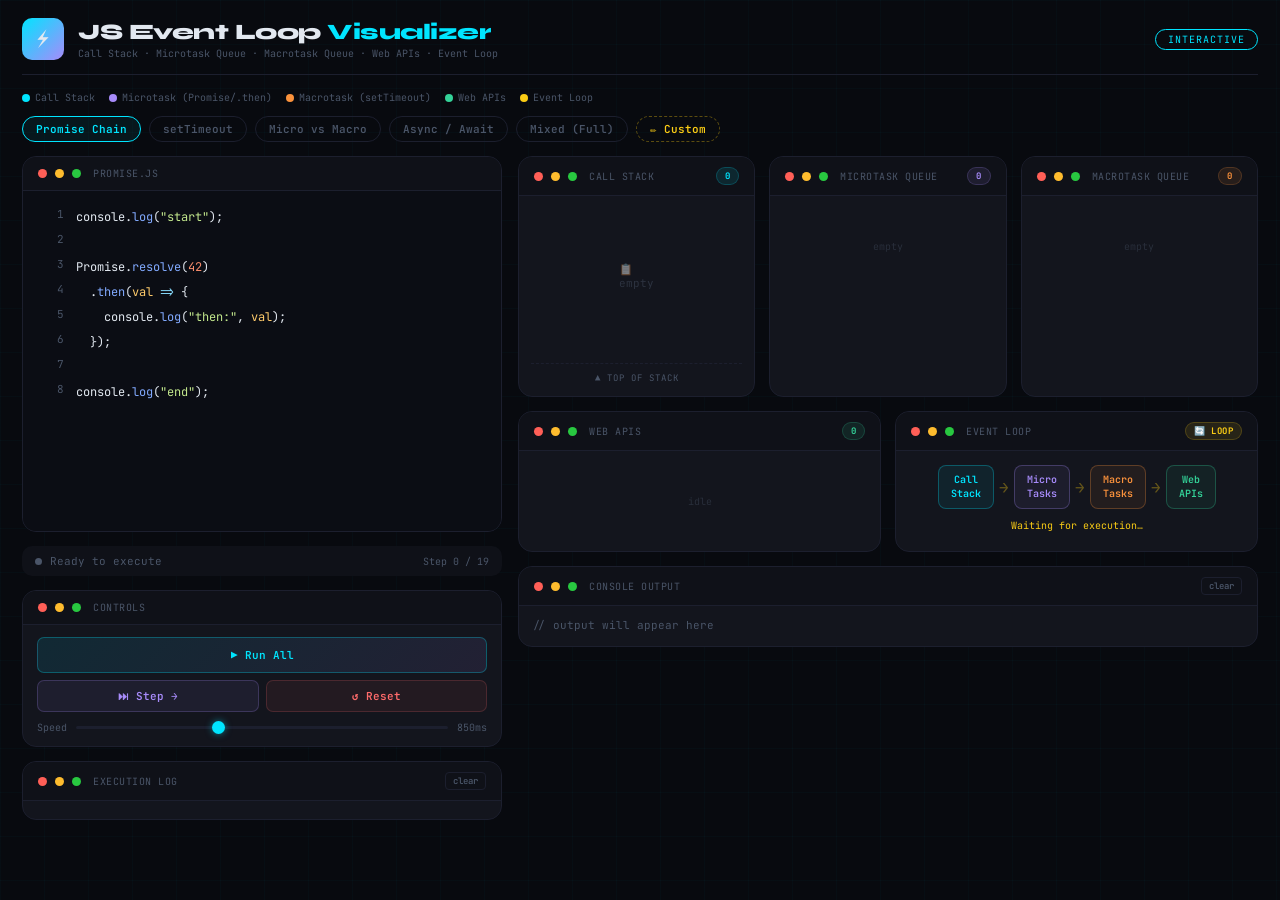
<file: index.html>
<!DOCTYPE html>
<html lang="en">

<head>
  <meta charset="UTF-8">
  <meta name="viewport" content="width=device-width, initial-scale=1.0">
  <title>JS Engine Visualizer</title>
  <link rel="stylesheet" href="style.css">
  <link rel="icon" type="image/png" href="favicon.png">
  <link
    href="https://fonts.googleapis.com/css2?family=JetBrains+Mono:wght@400;600;700&family=Syne:wght@700;800&display=swap"
    rel="stylesheet">
</head>

<body>
  <div class="page">

    <header>
      <div class="logo">⚡</div>
      <div>
        <h1>JS Event Loop <em>Visualizer</em></h1>
        <div style="font-size:10px;color:var(--muted);margin-top:2px;">Call Stack · Microtask Queue · Macrotask Queue ·
          Web APIs · Event Loop</div>
      </div>
      <div class="hbadge">Interactive</div>
    </header>

    <div class="legend">
      <div class="li">
        <div class="ld" style="background:var(--accent)"></div>Call Stack
      </div>
      <div class="li">
        <div class="ld" style="background:var(--micro)"></div>Microtask (Promise/.then)
      </div>
      <div class="li">
        <div class="ld" style="background:var(--macro)"></div>Macrotask (setTimeout)
      </div>
      <div class="li">
        <div class="ld" style="background:var(--webapi)"></div>Web APIs
      </div>
      <div class="li">
        <div class="ld" style="background:var(--loop)"></div>Event Loop
      </div>
    </div>

    <div class="presets" id="presets">
      <button class="pb on" data-key="promise">Promise Chain</button>
      <button class="pb" data-key="settimeout">setTimeout</button>
      <button class="pb" data-key="micromacro">Micro vs Macro</button>
      <button class="pb" data-key="asyncawait">Async / Await</button>
      <button class="pb" data-key="mixed">Mixed (Full)</button>
      <button class="pb custom-btn" data-key="custom">✏️ Custom</button>
    </div>

    <div class="grid">
      <!-- LEFT -->
      <div class="lcol">
        <!-- Preset code view -->
        <div class="panel" id="code-panel">
          <div class="ph">
            <div class="dot r"></div>
            <div class="dot y"></div>
            <div class="dot g"></div><span class="pt" id="fname">script.js</span>
          </div>
          <div class="code-scroll">
            <div id="codedisplay"></div>
          </div>
        </div>

        <!-- Custom editor (hidden by default) -->
        <div class="panel" id="custom-panel" style="display:none;">
          <div class="custom-header">
            <div class="dot r"></div>
            <div class="dot y"></div>
            <div class="dot g"></div>
            <span class="custom-header-title">✏️ Custom JavaScript Editor</span>
            <span style="margin-left:auto;font-size:9px;color:var(--muted);">custom.js</span>
          </div>
          <div class="editor-wrap">
            <textarea id="custom-editor" spellcheck="false" placeholder="// Write any JavaScript here and click Analyze!
// Supported: console.log, setTimeout, Promise, async/await

console.log('hello');
setTimeout(() => console.log('macro'), 0);
Promise.resolve().then(() => console.log('micro'));
console.log('world');"></textarea>
          </div>
          <div class="editor-hint">
            <div class="hint-tag">
              <div class="hint-dot" style="background:var(--accent)"></div>console.log → captured
            </div>
            <div class="hint-tag">
              <div class="hint-dot" style="background:var(--macro)"></div>setTimeout → macrotask
            </div>
            <div class="hint-tag">
              <div class="hint-dot" style="background:var(--micro)"></div>Promise.then → microtask
            </div>
            <div class="hint-tag">
              <div class="hint-dot" style="background:var(--micro)"></div>async/await → microtask
            </div>
          </div>
          <div id="error-banner"></div>
          <div class="custom-examples">
            <span style="font-size:10px;color:var(--muted);align-self:center;">Examples:</span>
            <div class="ex-chip" onclick="loadExample('simple')">Simple Sync</div>
            <div class="ex-chip" onclick="loadExample('promise_chain')">Promise Chain</div>
            <div class="ex-chip" onclick="loadExample('timeout_order')">Timeout Order</div>
            <div class="ex-chip" onclick="loadExample('async_fn')">Async Function</div>
            <div class="ex-chip" onclick="loadExample('nested_promise')">Nested Promises</div>
            <div class="ex-chip" onclick="loadExample('multi_timeout')">Multi Timeout</div>
          </div>
          <button class="btn-analyze" onclick="analyzeCustomCode()">⚡ Analyze & Visualize</button>
        </div>

        <div class="sbar">
          <div class="sdot" id="sdot"></div>
          <span class="stxt" id="stxt">Ready to execute</span>
          <span class="sc" id="sc">Step 0 / 0</span>
        </div>

        <div class="panel">
          <div class="ph">
            <div class="dot r"></div>
            <div class="dot y"></div>
            <div class="dot g"></div><span class="pt">Controls</span>
          </div>
          <div class="cp">
            <div class="cg">
              <button class="brun" id="btnrun" onclick="runAll()">▶ Run All</button>
              <button class="bstep" id="btnstep" onclick="stepFwd()">⏭ Step →</button>
              <button class="breset" onclick="resetAll()">↺ Reset</button>
            </div>
            <div class="spd">
              <span class="sl">Speed</span>
              <input type="range" id="speed" min="150" max="2000" value="850" step="50">
              <span class="sl" id="spv">850ms</span>
            </div>
          </div>
        </div>

        <div class="panel">
          <div class="ph">
            <div class="dot r"></div>
            <div class="dot y"></div>
            <div class="dot g"></div>
            <span class="pt">Execution Log</span>
            <button onclick="document.getElementById('logb').innerHTML=''"
              style="margin-left:auto;padding:2px 7px;font-size:9px;background:transparent;color:var(--muted);border:1px solid var(--border);border-radius:4px;cursor:pointer;">clear</button>
          </div>
          <div class="logb" id="logb"></div>
        </div>
      </div>

      <!-- RIGHT -->
      <div class="rcol">
        <div class="r-top">
          <div class="panel">
            <div class="ph">
              <div class="dot r"></div>
              <div class="dot y"></div>
              <div class="dot g"></div><span class="pt">Call Stack</span><span class="pbadge bs" id="sdepth">0</span>
            </div>
            <div class="sb" id="stackbody">
              <div class="sf" id="stackframes"></div>
              <div class="sempty" id="sempty">📋<br>empty</div>
              <div class="sfloor">▲ top of stack</div>
            </div>
          </div>
          <div class="panel">
            <div class="ph">
              <div class="dot r"></div>
              <div class="dot y"></div>
              <div class="dot g"></div><span class="pt">Microtask Queue</span><span class="pbadge bm"
                id="microcnt">0</span>
            </div>
            <div class="qb" id="microbody">
              <div class="qe" id="microempty">empty</div>
            </div>
          </div>
          <div class="panel">
            <div class="ph">
              <div class="dot r"></div>
              <div class="dot y"></div>
              <div class="dot g"></div><span class="pt">Macrotask Queue</span><span class="pbadge bM"
                id="macrocnt">0</span>
            </div>
            <div class="qb" id="macrobody">
              <div class="qe" id="macroempty">empty</div>
            </div>
          </div>
        </div>
        <div class="r-mid">
          <div class="panel">
            <div class="ph">
              <div class="dot r"></div>
              <div class="dot y"></div>
              <div class="dot g"></div><span class="pt">Web APIs</span><span class="pbadge bw" id="wacnt">0</span>
            </div>
            <div class="qb" id="wabody">
              <div class="qe" id="waempty">idle</div>
            </div>
          </div>
          <div class="panel">
            <div class="ph">
              <div class="dot r"></div>
              <div class="dot y"></div>
              <div class="dot g"></div><span class="pt">Event Loop</span><span class="pbadge bl">🔄 loop</span>
            </div>
            <div class="eld">
              <div class="elnodes">
                <div class="elnode el-s" id="eln-s">Call<br>Stack</div>
                <div class="elarr" id="ea1">→</div>
                <div class="elnode el-m" id="eln-m">Micro<br>Tasks</div>
                <div class="elarr" id="ea2">→</div>
                <div class="elnode el-M" id="eln-M">Macro<br>Tasks</div>
                <div class="elarr" id="ea3">→</div>
                <div class="elnode el-w" id="eln-w">Web<br>APIs</div>
              </div>
              <div class="eldesc" id="eldesc">Waiting for execution…</div>
            </div>
          </div>
        </div>
        <div class="panel">
          <div class="ph">
            <div class="dot r"></div>
            <div class="dot y"></div>
            <div class="dot g"></div>
            <span class="pt">Console Output</span>
            <button onclick="clearConsole()"
              style="margin-left:auto;padding:2px 7px;font-size:9px;background:transparent;color:var(--muted);border:1px solid var(--border);border-radius:4px;cursor:pointer;">clear</button>
          </div>
          <div class="cout" id="cout"><span style="color:var(--muted);font-size:11px;">// output will appear here</span>
          </div>
        </div>
      </div>
    </div>
  </div>

  <script src="script.js"></script>
</body>

</html>
</file>
<file: style.css>
:root {
    --bg: #080a0f;
    --surface: #0f1118;
    --card: #13151d;
    --border: #1c1f2e;
    --accent: #00e5ff;
    --micro: #a78bfa;
    --macro: #fb923c;
    --webapi: #34d399;
    --accent2: #ff6b6b;
    --text: #e2e8f0;
    --muted: #4a5568;
    --code-bg: #0b0d14;
    --loop: #facc15;
}

* {
    margin: 0;
    padding: 0;
    box-sizing: border-box;
}

body {
    background: var(--bg);
    color: var(--text);
    font-family: 'JetBrains Mono', monospace;
    min-height: 100vh;
    overflow-x: hidden;
}

body::before {
    content: '';
    position: fixed;
    inset: 0;
    background-image: linear-gradient(rgba(0, 229, 255, .022) 1px, transparent 1px), linear-gradient(90deg, rgba(0, 229, 255, .022) 1px, transparent 1px);
    background-size: 44px 44px;
    pointer-events: none;
    z-index: 0;
}

.page {
    position: relative;
    z-index: 1;
    max-width: 1560px;
    margin: 0 auto;
    padding: 18px 22px;
}

/* HEADER */
header {
    display: flex;
    align-items: center;
    gap: 14px;
    margin-bottom: 16px;
    padding-bottom: 14px;
    border-bottom: 1px solid var(--border);
}

.logo {
    width: 42px;
    height: 42px;
    background: linear-gradient(135deg, var(--accent), var(--micro));
    border-radius: 10px;
    display: flex;
    align-items: center;
    justify-content: center;
    font-size: 20px;
}

h1 {
    font-family: 'Syne', sans-serif;
    font-size: 22px;
    font-weight: 800;
    letter-spacing: -.5px;
}

h1 em {
    font-style: normal;
    color: var(--accent);
}

.hbadge {
    margin-left: auto;
    padding: 3px 12px;
    border: 1px solid var(--accent);
    border-radius: 20px;
    color: var(--accent);
    font-size: 10px;
    letter-spacing: 1px;
    text-transform: uppercase;
}

/* LEGEND */
.legend {
    display: flex;
    gap: 14px;
    flex-wrap: wrap;
    margin-bottom: 12px;
}

.li {
    display: flex;
    align-items: center;
    gap: 5px;
    font-size: 10px;
    color: var(--muted);
}

.ld {
    width: 8px;
    height: 8px;
    border-radius: 50%;
}

/* PRESETS */
.presets {
    display: flex;
    gap: 8px;
    margin-bottom: 14px;
    flex-wrap: wrap;
    align-items: center;
}

.pb {
    padding: 5px 13px;
    font-size: 11px;
    border-radius: 20px;
    background: transparent;
    color: var(--muted);
    border: 1px solid var(--border);
    cursor: pointer;
    transition: all .2s;
    font-family: 'JetBrains Mono', monospace;
}

.pb:hover,
.pb.on {
    color: var(--accent);
    border-color: var(--accent);
    background: rgba(0, 229, 255, .06);
}

.pb.custom-btn {
    border-style: dashed;
    color: var(--loop);
    border-color: rgba(250, 204, 21, .35);
}

.pb.custom-btn.on {
    background: rgba(250, 204, 21, .07);
    border-style: solid;
    border-color: var(--loop);
    color: var(--loop);
}

/* GRID */
.grid {
    display: grid;
    grid-template-columns: 480px 1fr;
    gap: 16px;
    align-items: start;
}

.lcol {
    display: flex;
    flex-direction: column;
    gap: 14px;
}

.rcol {
    display: flex;
    flex-direction: column;
    gap: 14px;
}

.r-top {
    display: grid;
    grid-template-columns: repeat(3, 1fr);
    gap: 14px;
}

.r-mid {
    display: grid;
    grid-template-columns: 1fr 1fr;
    gap: 14px;
}

/* PANEL */
.panel {
    background: var(--card);
    border: 1px solid var(--border);
    border-radius: 14px;
    overflow: hidden;
}

.ph {
    display: flex;
    align-items: center;
    gap: 8px;
    padding: 10px 15px;
    background: var(--surface);
    border-bottom: 1px solid var(--border);
}

.dot {
    width: 9px;
    height: 9px;
    border-radius: 50%;
}

.dot.r {
    background: #ff5f57;
}

.dot.y {
    background: #febc2e;
}

.dot.g {
    background: #28c840;
}

.pt {
    margin-left: 4px;
    font-size: 10px;
    color: var(--muted);
    letter-spacing: .5px;
    text-transform: uppercase;
}

.pbadge {
    margin-left: auto;
    padding: 2px 8px;
    border-radius: 10px;
    font-size: 9px;
    font-weight: 700;
    letter-spacing: .5px;
    text-transform: uppercase;
}

.bs {
    background: rgba(0, 229, 255, .1);
    color: var(--accent);
    border: 1px solid rgba(0, 229, 255, .2);
}

.bm {
    background: rgba(167, 139, 250, .1);
    color: var(--micro);
    border: 1px solid rgba(167, 139, 250, .2);
}

.bM {
    background: rgba(251, 146, 60, .1);
    color: var(--macro);
    border: 1px solid rgba(251, 146, 60, .2);
}

.bw {
    background: rgba(52, 211, 153, .1);
    color: var(--webapi);
    border: 1px solid rgba(52, 211, 153, .2);
}

.bl {
    background: rgba(250, 204, 21, .1);
    color: var(--loop);
    border: 1px solid rgba(250, 204, 21, .2);
}

/* CODE PANEL (preset view) */
.code-scroll {
    background: var(--code-bg);
    overflow-y: auto;
    height: 340px;
    padding: 14px 16px;
}

.cl {
    display: flex;
    gap: 12px;
    padding: 2px 5px;
    border-radius: 4px;
    transition: background .15s;
}

.cl.on {
    background: rgba(0, 229, 255, .08);
    border-left: 2px solid var(--accent);
}

.cl.ex {
    background: rgba(0, 229, 255, .16);
    animation: pl .5s ease;
}

@keyframes pl {
    0% {
        background: rgba(0, 229, 255, .4);
    }

    100% {
        background: rgba(0, 229, 255, .16);
    }
}

.ln {
    color: var(--muted);
    font-size: 11px;
    min-width: 20px;
    text-align: right;
    user-select: none;
}

.lc {
    font-size: 12px;
    line-height: 1.75;
    white-space: pre;
}

.kw {
    color: #c792ea;
}

.fn {
    color: #82aaff;
}

.str {
    color: #c3e88d;
}

.num {
    color: #f78c6c;
}

.cmt {
    color: #445566;
    font-style: italic;
}

.vc {
    color: var(--accent);
}

.op {
    color: #89ddff;
}

.pm {
    color: #ffcb6b;
}

/* CUSTOM EDITOR PANEL */
#custom-panel {
    display: none;
    flex-direction: column;
    gap: 0;
}

.custom-header {
    padding: 10px 14px;
    background: var(--surface);
    border-bottom: 1px solid var(--border);
    display: flex;
    align-items: center;
    gap: 10px;
}

.custom-header-title {
    font-size: 10px;
    color: var(--loop);
    text-transform: uppercase;
    letter-spacing: .5px;
    font-weight: 700;
}

.editor-wrap {
    position: relative;
    background: var(--code-bg);
}

#custom-editor {
    width: 100%;
    height: 300px;
    background: var(--code-bg);
    color: var(--text);
    font-family: 'JetBrains Mono', monospace;
    font-size: 12.5px;
    line-height: 1.75;
    border: none;
    outline: none;
    resize: none;
    padding: 14px 16px;
    tab-size: 2;
}

#custom-editor::placeholder {
    color: var(--muted);
    opacity: .5;
}

.editor-hint {
    padding: 8px 14px;
    background: var(--surface);
    border-top: 1px solid var(--border);
    font-size: 10px;
    color: var(--muted);
    display: flex;
    gap: 16px;
    flex-wrap: wrap;
}

.hint-tag {
    display: flex;
    align-items: center;
    gap: 5px;
}

.hint-dot {
    width: 6px;
    height: 6px;
    border-radius: 50%;
}

.btn-analyze {
    margin: 10px 14px;
    padding: 10px;
    border-radius: 8px;
    background: linear-gradient(135deg, rgba(250, 204, 21, .12), rgba(251, 146, 60, .12));
    color: var(--loop);
    border: 1px solid rgba(250, 204, 21, .3);
    font-family: 'JetBrains Mono', monospace;
    font-size: 12px;
    font-weight: 700;
    cursor: pointer;
    transition: all .2s;
    display: flex;
    align-items: center;
    justify-content: center;
    gap: 8px;
}

.btn-analyze:hover {
    background: linear-gradient(135deg, rgba(250, 204, 21, .22), rgba(251, 146, 60, .22));
    box-shadow: 0 0 18px rgba(250, 204, 21, .12);
}

.custom-examples {
    padding: 0 14px 12px;
    display: flex;
    gap: 6px;
    flex-wrap: wrap;
}

.ex-chip {
    padding: 4px 10px;
    border-radius: 12px;
    font-size: 10px;
    background: rgba(255, 255, 255, .04);
    color: var(--muted);
    border: 1px solid var(--border);
    cursor: pointer;
    transition: all .2s;
    font-family: 'JetBrains Mono', monospace;
}

.ex-chip:hover {
    color: var(--loop);
    border-color: rgba(250, 204, 21, .3);
}

/* Error banner */
#error-banner {
    display: none;
    margin: 0 14px 12px;
    padding: 8px 12px;
    background: rgba(255, 107, 107, .1);
    border: 1px solid rgba(255, 107, 107, .3);
    border-radius: 8px;
    font-size: 11px;
    color: var(--accent2);
}

/* CALL STACK */
.sb {
    padding: 12px;
    min-height: 200px;
    display: flex;
    flex-direction: column;
}

.sf {
    display: flex;
    flex-direction: column;
    gap: 4px;
}

.sfr {
    border-radius: 7px;
    padding: 8px 11px;
    display: flex;
    align-items: center;
    gap: 8px;
    border: 1px solid;
    font-size: 11px;
    font-weight: 600;
    animation: fi .3s cubic-bezier(.34, 1.56, .64, 1);
}

@keyframes fi {
    from {
        transform: translateY(-8px) scaleY(.6);
        opacity: 0;
    }

    to {
        transform: none;
        opacity: 1;
    }
}

.c0 {
    background: rgba(0, 229, 255, .07);
    border-color: rgba(0, 229, 255, .28);
    color: var(--accent);
}

.c1 {
    background: rgba(167, 139, 250, .07);
    border-color: rgba(167, 139, 250, .28);
    color: var(--micro);
}

.c2 {
    background: rgba(52, 211, 153, .07);
    border-color: rgba(52, 211, 153, .28);
    color: var(--webapi);
}

.c3 {
    background: rgba(255, 107, 107, .07);
    border-color: rgba(255, 107, 107, .28);
    color: var(--accent2);
}

.c4 {
    background: rgba(251, 146, 60, .07);
    border-color: rgba(251, 146, 60, .28);
    color: var(--macro);
}

.ftag {
    font-size: 9px;
    margin-left: auto;
    opacity: .55;
}

.sfloor {
    margin-top: auto;
    padding-top: 8px;
    border-top: 1px dashed var(--border);
    font-size: 9px;
    color: var(--muted);
    text-align: center;
    text-transform: uppercase;
    letter-spacing: 1px;
}

.sempty {
    flex: 1;
    display: flex;
    flex-direction: column;
    align-items: center;
    justify-content: center;
    color: var(--muted);
    font-size: 11px;
    opacity: .45;
    gap: 4px;
    padding-bottom: 20px;
}

/* QUEUES */
.qb {
    padding: 10px 12px;
    min-height: 100px;
    display: flex;
    flex-direction: column;
    gap: 5px;
}

.qe {
    flex: 1;
    display: flex;
    align-items: center;
    justify-content: center;
    color: var(--muted);
    font-size: 10px;
    opacity: .4;
}

.qi {
    border-radius: 7px;
    padding: 7px 11px;
    display: flex;
    align-items: center;
    gap: 7px;
    border: 1px solid;
    font-size: 11px;
    font-weight: 600;
    animation: ii .3s cubic-bezier(.34, 1.56, .64, 1);
}

@keyframes ii {
    from {
        transform: translateX(10px);
        opacity: 0;
    }

    to {
        transform: none;
        opacity: 1;
    }
}

.qm {
    background: rgba(167, 139, 250, .1);
    border-color: rgba(167, 139, 250, .32);
    color: var(--micro);
}

.qM {
    background: rgba(251, 146, 60, .1);
    border-color: rgba(251, 146, 60, .32);
    color: var(--macro);
}

.qw {
    background: rgba(52, 211, 153, .1);
    border-color: rgba(52, 211, 153, .32);
    color: var(--webapi);
}

.qnext {
    font-size: 9px;
    margin-left: auto;
    opacity: .5;
}

/* EVENT LOOP */
.eld {
    padding: 14px 16px;
}

.elnodes {
    display: flex;
    align-items: center;
    justify-content: center;
    gap: 5px;
    flex-wrap: wrap;
}

.elnode {
    padding: 7px 12px;
    border-radius: 8px;
    border: 1px solid;
    font-size: 10px;
    font-weight: 600;
    text-align: center;
    line-height: 1.4;
    transition: all .35s;
}

.el-s {
    background: rgba(0, 229, 255, .07);
    border-color: rgba(0, 229, 255, .28);
    color: var(--accent);
}

.el-m {
    background: rgba(167, 139, 250, .07);
    border-color: rgba(167, 139, 250, .28);
    color: var(--micro);
}

.el-M {
    background: rgba(251, 146, 60, .07);
    border-color: rgba(251, 146, 60, .28);
    color: var(--macro);
}

.el-w {
    background: rgba(52, 211, 153, .07);
    border-color: rgba(52, 211, 153, .28);
    color: var(--webapi);
}

.elnode.anode {
    transform: scale(1.1);
    box-shadow: 0 0 16px currentColor;
    filter: brightness(1.4);
}

.elarr {
    color: var(--loop);
    font-size: 16px;
    opacity: .35;
    transition: all .35s;
}

.elarr.aarr {
    opacity: 1;
    text-shadow: 0 0 10px var(--loop);
    animation: ap .5s ease;
}

@keyframes ap {
    0% {
        transform: scale(1.5);
    }

    100% {
        transform: scale(1);
    }
}

.eldesc {
    margin-top: 10px;
    text-align: center;
    font-size: 10px;
    color: var(--muted);
    min-height: 16px;
    transition: color .3s;
}

.eldesc.a {
    color: var(--loop);
}

/* STATUS / CONTROLS */
.sbar {
    display: flex;
    align-items: center;
    gap: 8px;
    background: var(--surface);
    border-radius: 10px;
    padding: 8px 13px;
    font-size: 11px;
}

.sdot {
    width: 7px;
    height: 7px;
    border-radius: 50%;
    background: var(--muted);
    transition: all .3s;
}

.sdot.run {
    background: var(--webapi);
    box-shadow: 0 0 6px var(--webapi);
    animation: bl 1s infinite;
}

.sdot.done {
    background: var(--accent);
    box-shadow: 0 0 6px var(--accent);
}

@keyframes bl {

    0%,
    100% {
        opacity: 1;
    }

    50% {
        opacity: .3;
    }
}

.stxt {
    color: var(--muted);
}

.sc {
    margin-left: auto;
    color: var(--muted);
    font-size: 10px;
}

.cp {
    padding: 12px 14px;
}

.cg {
    display: grid;
    grid-template-columns: 1fr 1fr;
    gap: 7px;
    margin-bottom: 9px;
}

button {
    font-family: 'JetBrains Mono', monospace;
    font-size: 11px;
    font-weight: 600;
    padding: 8px 10px;
    border-radius: 7px;
    border: 1px solid var(--border);
    cursor: pointer;
    transition: all .2s;
    display: flex;
    align-items: center;
    justify-content: center;
    gap: 5px;
}

button:disabled {
    opacity: .28;
    cursor: not-allowed;
}

.brun {
    background: linear-gradient(135deg, rgba(0, 229, 255, .1), rgba(167, 139, 250, .1));
    color: var(--accent);
    border-color: rgba(0, 229, 255, .28);
    grid-column: span 2;
    padding: 10px;
}

.brun:hover:not(:disabled) {
    background: linear-gradient(135deg, rgba(0, 229, 255, .2), rgba(167, 139, 250, .2));
}

.bstep {
    background: rgba(167, 139, 250, .08);
    color: var(--micro);
    border-color: rgba(167, 139, 250, .22);
}

.bstep:hover:not(:disabled) {
    background: rgba(167, 139, 250, .18);
}

.breset {
    background: rgba(255, 107, 107, .07);
    color: var(--accent2);
    border-color: rgba(255, 107, 107, .18);
}

.breset:hover:not(:disabled) {
    background: rgba(255, 107, 107, .15);
}

.spd {
    display: flex;
    align-items: center;
    gap: 9px;
}

.sl {
    font-size: 10px;
    color: var(--muted);
    white-space: nowrap;
}

input[type=range] {
    flex: 1;
    -webkit-appearance: none;
    height: 3px;
    background: var(--border);
    border-radius: 2px;
    outline: none;
}

input[type=range]::-webkit-slider-thumb {
    -webkit-appearance: none;
    width: 13px;
    height: 13px;
    border-radius: 50%;
    background: var(--accent);
    cursor: pointer;
    box-shadow: 0 0 7px rgba(0, 229, 255, .5);
}

/* LOG + CONSOLE */
.logb {
    padding: 9px 13px;
    max-height: 130px;
    overflow-y: auto;
    font-size: 11px;
    line-height: 1.7;
}

.loge {
    display: flex;
    gap: 8px;
    padding: 2px 0;
    border-bottom: 1px solid rgba(255, 255, 255, .03);
    animation: li .3s ease;
}

@keyframes li {
    from {
        opacity: 0;
        transform: translateX(-5px);
    }

    to {
        opacity: 1;
        transform: none;
    }
}

.lts {
    color: var(--muted);
    min-width: 28px;
}

.lpush {
    color: #34d399;
}

.lpop {
    color: #ff6b6b;
}

.lmic {
    color: var(--micro);
}

.lmac {
    color: var(--macro);
}

.lloop {
    color: var(--loop);
}

.linf {
    color: var(--muted);
}

.cout {
    padding: 9px 13px;
    max-height: 100px;
    overflow-y: auto;
    font-size: 12px;
    line-height: 1.8;
}

.cline {
    display: flex;
    gap: 8px;
    align-items: center;
    padding: 1px 0;
}

.carr {
    color: var(--muted);
    font-size: 10px;
}

::-webkit-scrollbar {
    width: 4px;
    height: 4px;
}

::-webkit-scrollbar-track {
    background: transparent;
}

::-webkit-scrollbar-thumb {
    background: var(--border);
    border-radius: 3px;
}
</file>
